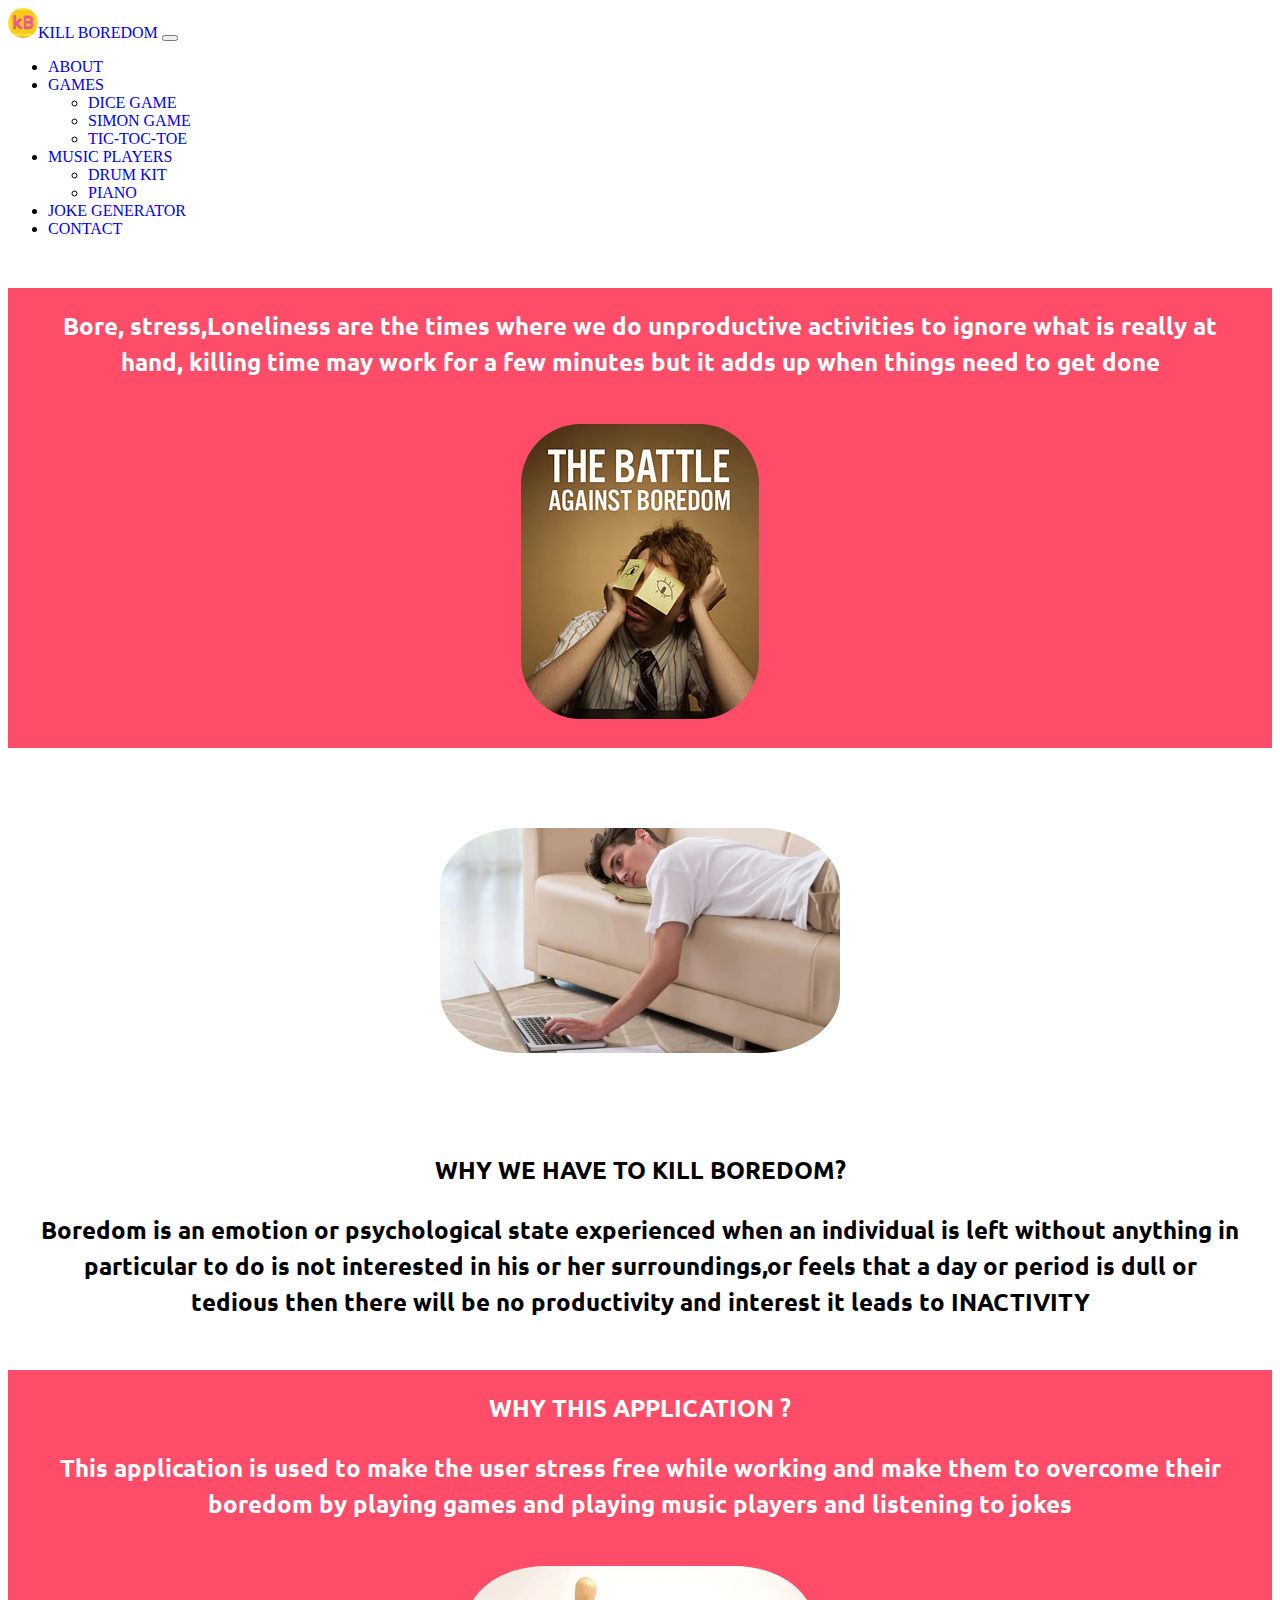
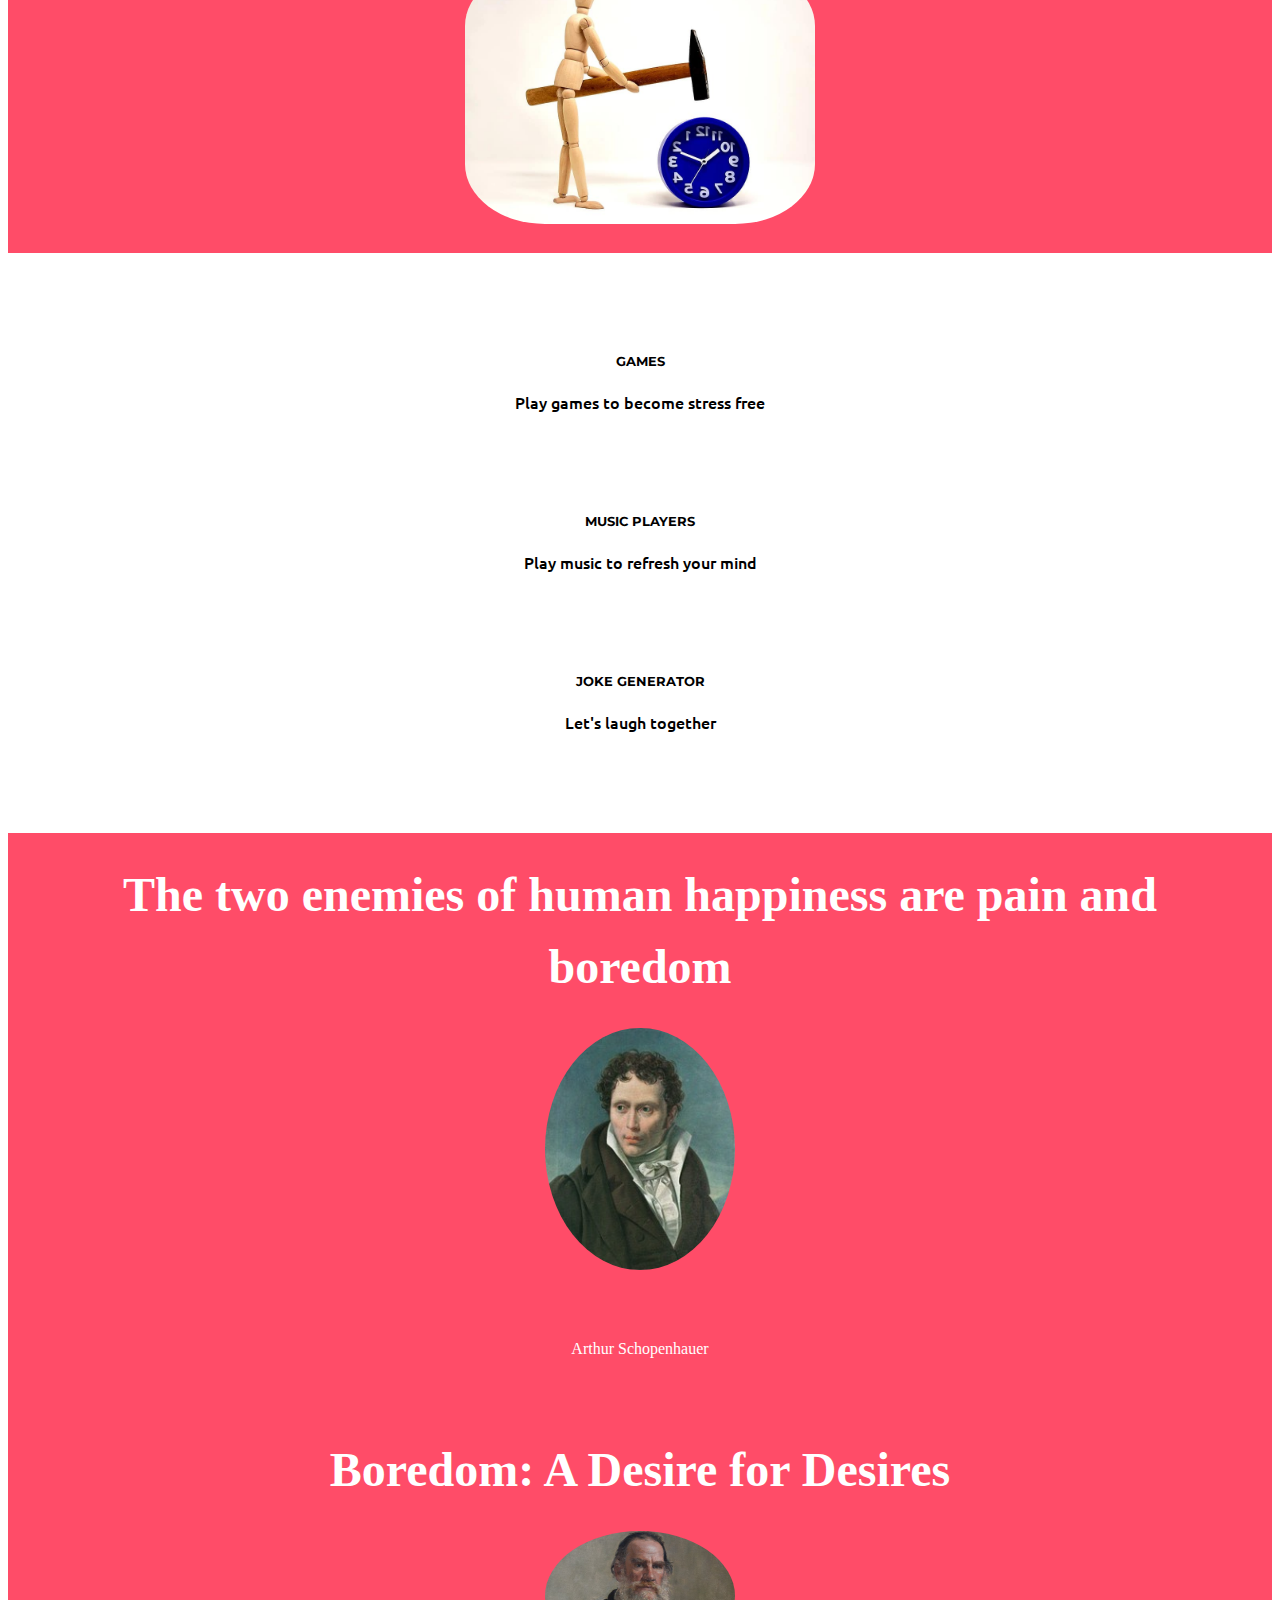
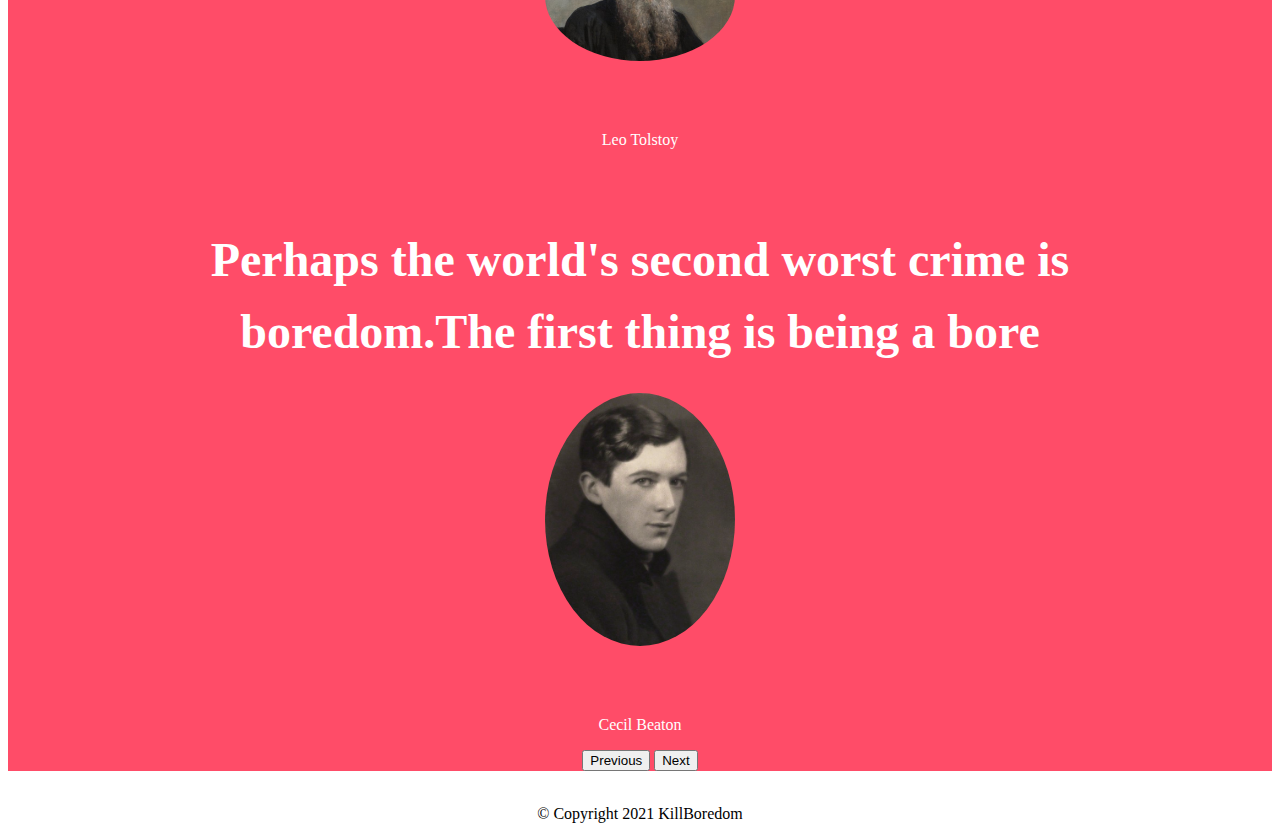
<file: index.html>
<!DOCTYPE html>
<html lang="en" dir="ltr">
<link href="https://cdn.jsdelivr.net/npm/bootstrap@5.1.3/dist/css/bootstrap.min.css" rel="stylesheet" integrity="sha384-1BmE4kWBq78iYhFldvKuhfTAU6auU8tT94WrHftjDbrCEXSU1oBoqyl2QvZ6jIW3" crossorigin="anonymous">
<script src="https://cdn.jsdelivr.net/npm/bootstrap@5.1.3/dist/js/bootstrap.bundle.min.js" integrity="sha384-ka7Sk0Gln4gmtz2MlQnikT1wXgYsOg+OMhuP+IlRH9sENBO0LRn5q+8nbTov4+1p" crossorigin="anonymous"></script>
<link rel="preconnect" href="https://fonts.googleapis.com">
<link rel="preconnect" href="https://fonts.gstatic.com" crossorigin>
<link
  href="https://fonts.googleapis.com/css2?family=Montserrat:ital,wght@0,100;0,200;0,300;0,400;0,500;0,600;0,700;0,800;0,900;1,100;1,200;1,300;1,400;1,500;1,600;1,700;1,800;1,900&family=Ubuntu:ital,wght@0,300;0,400;0,500;0,700;1,300;1,400;1,500;1,700&display=swap"
  rel="stylesheet">
  <link rel="stylesheet" href="https://pro.fontawesome.com/releases/v5.10.0/css/all.css" integrity="sha384-AYmEC3Yw5cVb3ZcuHtOA93w35dYTsvhLPVnYs9eStHfGJvOvKxVfELGroGkvsg+p" crossorigin="anonymous"/>
<link rel="stylesheet" href="styles.css">

<head>
  <meta charset="utf-8" name="viewport" content="width=device=width,initial-scale=1">
  <title>kill boredom</title>
</head>

<body>
  <div class="container-fluid">


    <section id="navbar">


      <nav class="navbar navbar-expand-md navbar-light bg-light">
        <div class="container-fluid ">
          <a class="navbar-brand" href="#">
            <img class="hi" src="images/hi.png" alt="">KILL BOREDOM</a>

          <button class="navbar-toggler" type="button" data-bs-toggle="collapse" data-bs-target="#navbarSupportedContent" aria-controls="navbarSupportedContent" aria-expanded="false" aria-label="Toggle navigation">
            <span class="navbar-toggler-icon"></span>
          </button>
          <div class="collapse navbar-collapse" id="navbarSupportedContent">
            <ul class="navbar-nav ms-auto mb-2 mb-lg-0">
              <li class="nav-item">
                <a class="nav-link" href="#tittletwo">ABOUT</a>
              </li>
              <li class="nav-item dropdown">
                <a class="nav-link dropdown-toggle" href="#" id="navbarDropdown" role="button" data-bs-toggle="dropdown" aria-expanded="false">
                  GAMES
                </a>
                <ul class="dropdown-menu" aria-labelledby="navbarDropdown">
                  <li><a class="dropdown-item" href="Dice game/dice.html">DICE GAME</a></li>
                  <li><a class="dropdown-item" href="simon/index.html">SIMON GAME</a></li>

                  <li><a class="dropdown-item" href="ttt/index.html">TIC-TOC-TOE</a></li>
                </ul>
              </li>
              <li class="nav-item dropdown">
                <a class="nav-link dropdown-toggle" href="#" id="navbarDropdown" role="button" data-bs-toggle="dropdown" aria-expanded="false">
                  MUSIC PLAYERS
                </a>
                <ul class="dropdown-menu" aria-labelledby="navbarDropdown">
                  <li><a class="dropdown-item" href="drumkit/index.html">DRUM KIT</a></li>
                  <li><a class="dropdown-item" href="piano/index.html">PIANO</a></li>


                </ul>
              </li>

              <li class="nav-item">
                <a class="nav-link" href="joke/joke.html">JOKE GENERATOR</a>
              </li>
              <li class="nav-item">
                <a class="nav-link" href="#footer">CONTACT</a>
              </li>
            </ul>

          </div>
        </div>
      </nav>




    </section>
    <section id="title">
      <div class="row">
        <div class="col-lg-6">
          <p class="tittlep">Bore, stress,Loneliness are the times where we do unproductive activities to ignore what is really at hand, killing time may work for a few minutes but it adds up when things need to get done</p>
        </div>
        <div class="col-lg-6">
          <img class="imgtittle" src="images/hi1.jpeg" alt="">

        </div>
        </section>
        <section id="tittleone">
          <div class="row">
            <div class="col-lg-6">
              <img class="imgtittle1" src="images/hi2.webp" alt="">

            </div>
            <div class="col-lg-6">
              <p class="tittlep">WHY WE HAVE TO KILL BOREDOM?</p>
              <p class="tp">Boredom is an emotion or psychological state experienced when an individual is left without anything in particular to do is not interested in his or her surroundings,or feels that a day or period is dull or tedious then there will be no productivity and interest it leads to INACTIVITY</p>

            </div>



        </section>
        <section id="tittletwo">
          <div class="row">
            <div class="col-lg-6">
              <p class="tittlep">WHY THIS APPLICATION ?</p>
              <p class="tp">This application is used to make the user stress free while working and make them to overcome their boredom by playing games and playing music players and listening to jokes </p>
            </div>
            <div class="col-lg-6">
              <img class="imgtittle2" src="images/hi3.jpeg" alt="">


            </div>
            </section>
        <section id="features">

          <div class="row">
            <div class="col-lg-4 featurebox">
              <i class="fas fa-gamepad fa-4x"></i>
            <h5>GAMES</h5>
            <p class="prop">Play games to become stress free</p>

            </div>
            <div class="col-lg-4 featurebox">
              <i class="fas fa-music fa-4x"></i>
            <h5>MUSIC PLAYERS</h5>
            <p class="prop">Play music to refresh your mind</p>

            </div>
            <div class="col-lg-4 featurebox">
              <i class="fas fa-grin-squint-tears fa-4x"></i>
            <h5>JOKE GENERATOR</h5>
            <p class="prop">Let's laugh together</p>

            </div>

          </div>

        </section>
        <section id="testimonals">
          <div id="carouselExampleControls" class="carousel slide test container-fluid" data-bs-ride="carousel">
  <div class="carousel-inner">
    <div class="carousel-item active">


                <h2>The two enemies of human happiness are pain and boredom</h2>
                <img src="images/tes1.jpeg"  class="tes" alt="">
              <p>Arthur Schopenhauer</p>

    </div>
    <div class="carousel-item">
      <h2>Boredom: A Desire for Desires</h2>
      <img src="images/tes2.jpeg" class="tes" "alt="...">
      <p>Leo Tolstoy</p>
    </div>
    <div class="carousel-item">
      <h2>Perhaps the world's second worst crime is boredom.The first thing is being a bore</h2>
      <img src="images/tes3.jpeg"  class="tes" alt="...">
      <p>Cecil Beaton</p>
    </div>
  </div>
  <button class="carousel-control-prev" type="button" data-bs-target="#carouselExampleControls" data-bs-slide="prev">
    <span class="carousel-control-prev-icon" aria-hidden="true"></span>
    <span class="visually-hidden">Previous</span>
  </button>
  <button class="carousel-control-next" type="button" data-bs-target="#carouselExampleControls" data-bs-slide="next">
    <span class="carousel-control-next-icon" aria-hidden="true"></span>
    <span class="visually-hidden">Next</span>
  </button>
</div>

        </section>
      </div>
      <footer class="white-section" id="footer">
        <div class="container-fluid">
          <a href="https://www.facebook.com/profile.php?id=100009145223295" class="social-icon fab fa-facebook-f fa-2x "></a>
          <a href="https://www.instagram.com/yaswanthmachavarapu/" class="social-icon fab fa-instagram fa-2x "></a>
          <a href="https://twitter.com/YaswanthMachav1?t=0A2qOcWExFsN66HldSNW0Q&s=08" class="social-icon fab fa-twitter fa-2x "></a>
          <a href="mailto:yaswanthmacho@gmail.com" class="social-icon fas fa-envelope fa-2x "></a>
          <a href="https://t.me/YaswanthMachavarapu" class="social-icon fas fa-paper-plane fa-2x "></a>


          <p>© Copyright 2021 KillBoredom</p>
        </div>
      </footer>



</body>

</html>
</file>
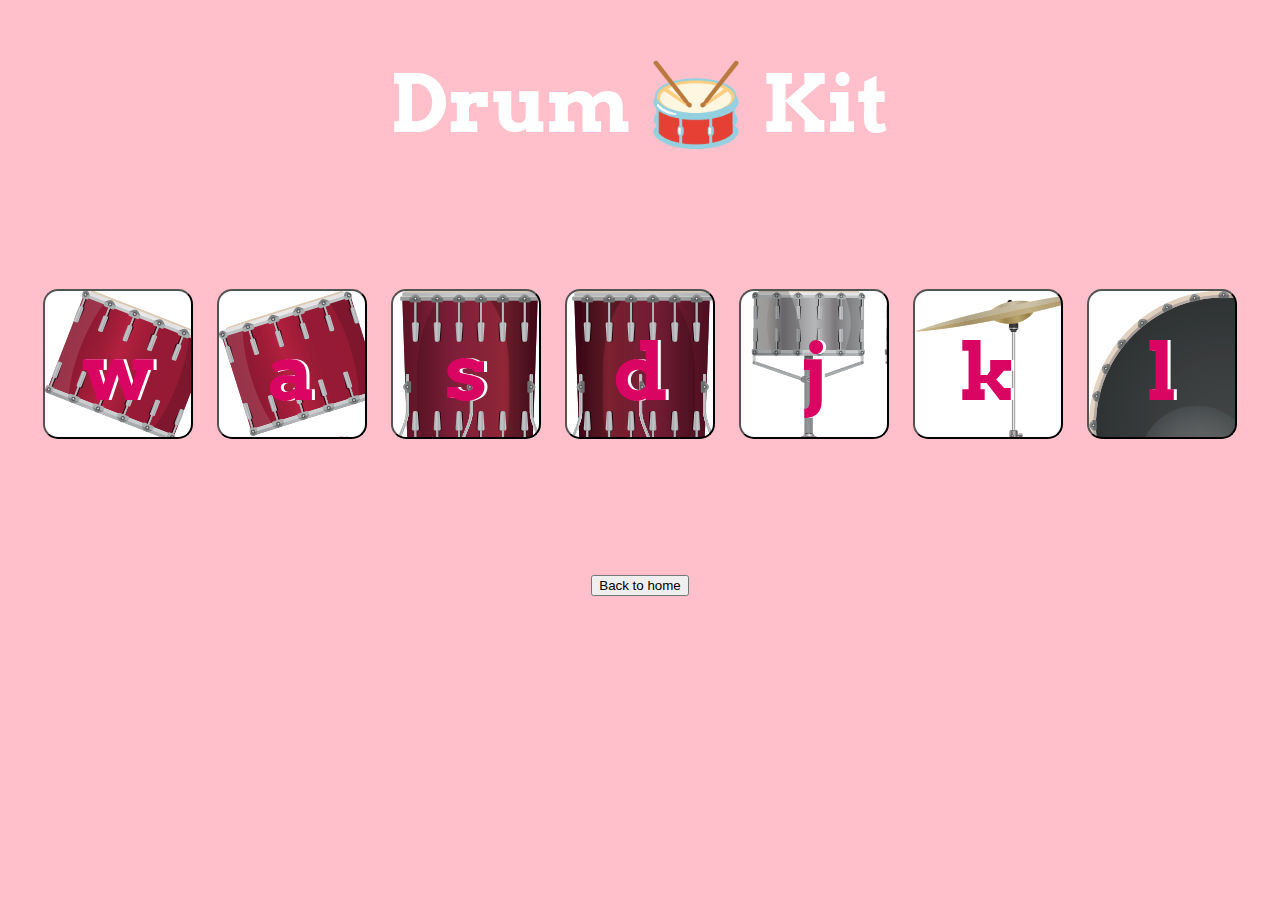
<file: drumkit/index.html>
<!DOCTYPE html>
<html lang="en" dir="ltr">

<head>
  <meta charset="utf-8">
  <title>Drum Kit</title>

  <link href="https://cdn.jsdelivr.net/npm/bootstrap@5.1.3/dist/css/bootstrap.min.css" rel="stylesheet" integrity="sha384-1BmE4kWBq78iYhFldvKuhfTAU6auU8tT94WrHftjDbrCEXSU1oBoqyl2QvZ6jIW3" crossorigin="anonymous">
  <script src="https://cdn.jsdelivr.net/npm/bootstrap@5.1.3/dist/js/bootstrap.bundle.min.js" integrity="sha384-ka7Sk0Gln4gmtz2MlQnikT1wXgYsOg+OMhuP+IlRH9sENBO0LRn5q+8nbTov4+1p" crossorigin="anonymous"></script>
  <link rel="preconnect" href="https://fonts.googleapis.com">
  <link rel="preconnect" href="https://fonts.gstatic.com" crossorigin>
  <link
    href="https://fonts.googleapis.com/css2?family=Montserrat:ital,wght@0,100;0,200;0,300;0,400;0,500;0,600;0,700;0,800;0,900;1,100;1,200;1,300;1,400;1,500;1,600;1,700;1,800;1,900&family=Ubuntu:ital,wght@0,300;0,400;0,500;0,700;1,300;1,400;1,500;1,700&display=swap"
    rel="stylesheet">
  <link href="https://fonts.googleapis.com/css?family=Arvo" rel="stylesheet">
  <link rel="stylesheet" href="styles.css">
</head>

<body>
  <h1 id="title">Drum 🥁 Kit</h1>
  <div class="set">
    <button class="w W drum">w</button>
    <button class="a A drum">a</button>
    <button class="s S drum">s</button>
    <button class="d D drum">d</button>
    <button class="j J drum">j</button>
    <button class="k K drum">k</button>
    <button class="l L drum">l</button>
  </div>
  <button class="btn btn-warning" onclick="location.href='../index.html'">Back to home</button>


<script src="index.js" charset="utf-8"></script>


</body>
</html>
</file>
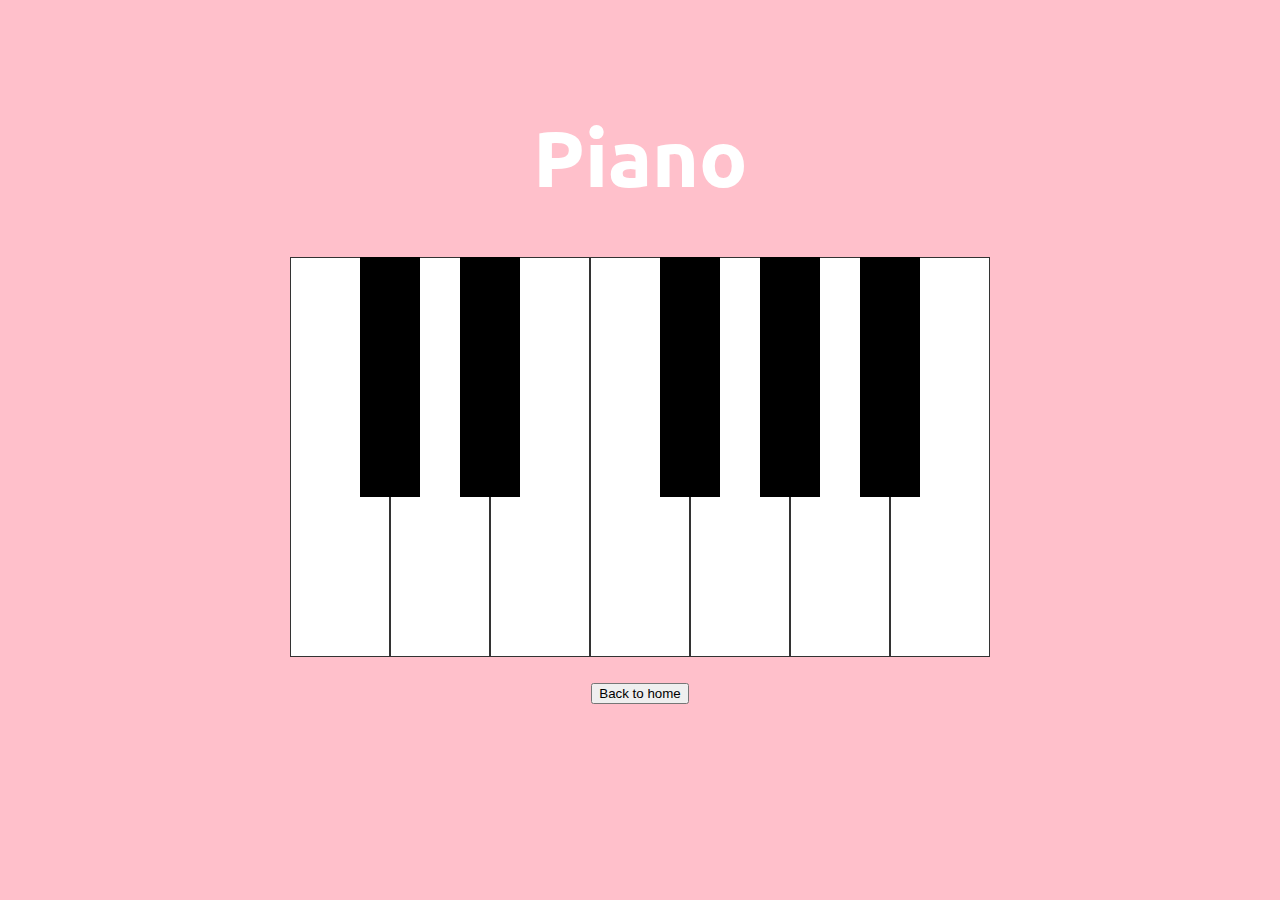
<file: piano/index.html>
<!DOCTYPE html>
<html lang="en">
<head>
  <meta charset="UTF-8">

    <meta charset="utf-8" name="viewport" content="width=device=width,initial-scale=1">
  <meta http-equiv="X-UA-Compatible" content="ie=edge">
  <link href="https://cdn.jsdelivr.net/npm/bootstrap@5.1.3/dist/css/bootstrap.min.css" rel="stylesheet" integrity="sha384-1BmE4kWBq78iYhFldvKuhfTAU6auU8tT94WrHftjDbrCEXSU1oBoqyl2QvZ6jIW3" crossorigin="anonymous">
  <script src="https://cdn.jsdelivr.net/npm/bootstrap@5.1.3/dist/js/bootstrap.bundle.min.js" integrity="sha384-ka7Sk0Gln4gmtz2MlQnikT1wXgYsOg+OMhuP+IlRH9sENBO0LRn5q+8nbTov4+1p" crossorigin="anonymous"></script>
  <link rel="preconnect" href="https://fonts.googleapis.com">
  <link rel="preconnect" href="https://fonts.gstatic.com" crossorigin>
  <link
    href="https://fonts.googleapis.com/css2?family=Montserrat:ital,wght@0,100;0,200;0,300;0,400;0,500;0,600;0,700;0,800;0,900;1,100;1,200;1,300;1,400;1,500;1,600;1,700;1,800;1,900&family=Ubuntu:ital,wght@0,300;0,400;0,500;0,700;1,300;1,400;1,500;1,700&display=swap"
    rel="stylesheet">
    <link rel="stylesheet" href="https://pro.fontawesome.com/releases/v5.10.0/css/all.css" integrity="sha384-AYmEC3Yw5cVb3ZcuHtOA93w35dYTsvhLPVnYs9eStHfGJvOvKxVfELGroGkvsg+p" crossorigin="anonymous"/>



<link rel="stylesheet" href="styles.css">

  <title>Piano</title>
</head>
<body>
<h1>Piano</h1>



  <div class="piano">
    <div data-note="C" class="key white"></div>
    <div data-note="Db" class="key black"></div>
    <div data-note="D" class="key white"></div>
    <div data-note="Eb" class="key black"></div>
    <div data-note="E" class="key white"></div>
    <div data-note="F" class="key white"></div>
    <div data-note="Gb" class="key black"></div>
    <div data-note="G" class="key white"></div>
    <div data-note="Ab" class="key black"></div>
    <div data-note="A" class="key white"></div>
    <div data-note="Bb" class="key black"></div>
    <div data-note="B" class="key white"></div>
  </div>
  <button type="button" class="btn btn-warning" onclick="location.href='../index.html'">Back to home</button>





  <audio id="C" src="notes_C.mp3"></audio>
  <audio id="Db" src="notes_Db.mp3"></audio>
  <audio id="D" src="notes_D.mp3"></audio>
  <audio id="Eb" src="notes_Eb.mp3"></audio>
  <audio id="E" src="notes_E.mp3"></audio>
  <audio id="F" src="notes_F.mp3"></audio>
  <audio id="Gb" src="notes_Gb.mp3"></audio>
  <audio id="G" src="notes_G.mp3"></audio>
  <audio id="Ab" src="notes_Ab.mp3"></audio>
  <audio id="A" src="notes_A.mp3"></audio>
  <audio id="Bb" src="notes_Bb.mp3"></audio>
  <audio id="B" src="notes_B.mp3"></audio>
  <script src="index.js" charset="utf-8"></script>

</body>
</html>
</file>
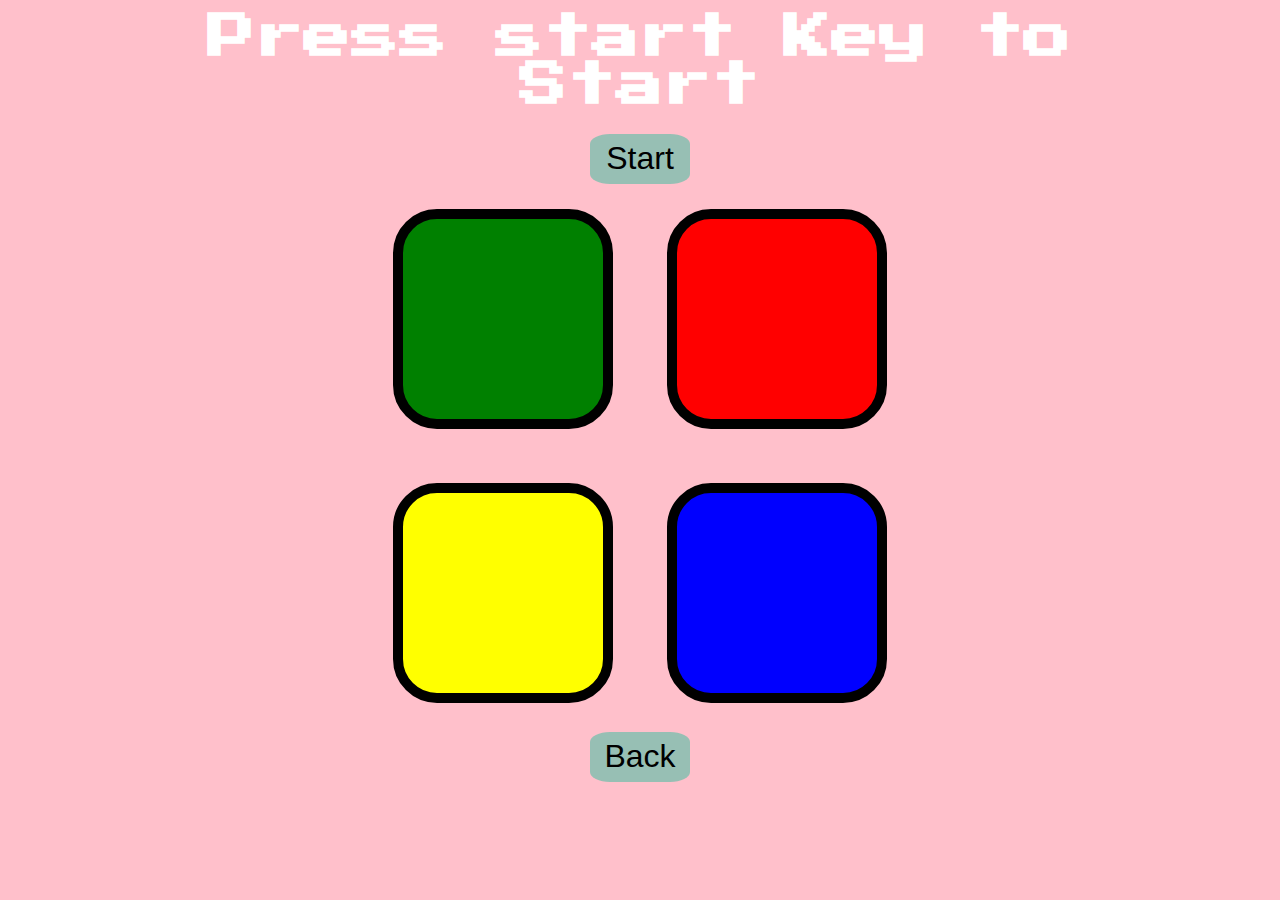
<file: simon/index.html>
<!DOCTYPE html>
<html lang="en" dir="ltr">

<head>
  <meta charset="utf-8">
  <title>Simon</title>
  <link rel="stylesheet" href="styles.css">
  <link href="https://fonts.googleapis.com/css?family=Press+Start+2P" rel="stylesheet">
</head>

<body>
  <h1 id="level-title">Press start Key to Start</h1>
  <button type="button" name="button" class="btn1">Start</button>
  <div class="container">

    <div lass="row">

      <div type="button" id="green" class="btn2 green">

      </div>

      <div type="button" id="red" class="btn2 red">

      </div>
    </div>

    <div class="row">

      <div type="button" id="yellow" class="btn2 yellow">

      </div>
      <div type="button" id="blue" class="btn2 blue">

      </div>

    </div>


  </div>
    <button type="button" name="button" class="btn3" onclick="location.href='../index.html'">Back</button>



  <script src="https://ajax.googleapis.com/ajax/libs/jquery/3.3.1/jquery.min.js"></script>
  <script src="game.js" charset="utf-8"></script>

</body>

</html>
</file>
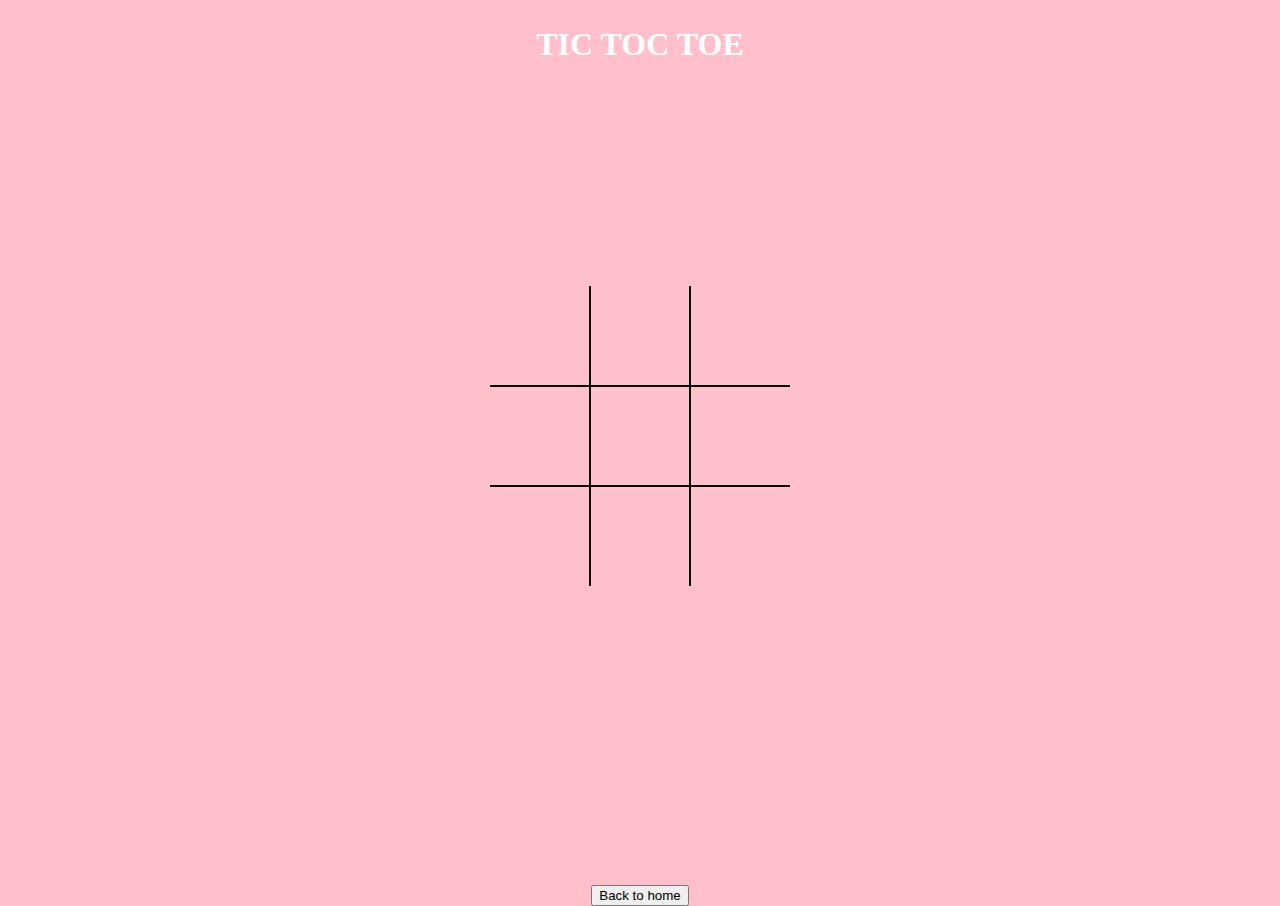
<file: ttt/index.html>
<!DOCTYPE html>
<html lang="en" dir="ltr">
  <head>
    <meta charset="utf-8">
    <link href="https://cdn.jsdelivr.net/npm/bootstrap@5.1.3/dist/css/bootstrap.min.css" rel="stylesheet" integrity="sha384-1BmE4kWBq78iYhFldvKuhfTAU6auU8tT94WrHftjDbrCEXSU1oBoqyl2QvZ6jIW3" crossorigin="anonymous">
    <script src="https://cdn.jsdelivr.net/npm/bootstrap@5.1.3/dist/js/bootstrap.bundle.min.js" integrity="sha384-ka7Sk0Gln4gmtz2MlQnikT1wXgYsOg+OMhuP+IlRH9sENBO0LRn5q+8nbTov4+1p" crossorigin="anonymous"></script>
    <link rel="preconnect" href="https://fonts.googleapis.com">
    <link rel="preconnect" href="https://fonts.gstatic.com" crossorigin>
    <link
      href="https://fonts.googleapis.com/css2?family=Montserrat:ital,wght@0,100;0,200;0,300;0,400;0,500;0,600;0,700;0,800;0,900;1,100;1,200;1,300;1,400;1,500;1,600;1,700;1,800;1,900&family=Ubuntu:ital,wght@0,300;0,400;0,500;0,700;1,300;1,400;1,500;1,700&display=swap"
      rel="stylesheet">
    <link rel="stylesheet" href="styles.css">
    <title></title>
  </head>
  <body>
    <h1>TIC TOC TOE</h1>
    <div class="board" id="board">
  <div class="cell" data-cell></div>
  <div class="cell" data-cell></div>
  <div class="cell" data-cell></div>
  <div class="cell" data-cell></div>
  <div class="cell" data-cell></div>
  <div class="cell" data-cell></div>
  <div class="cell" data-cell></div>
  <div class="cell" data-cell></div>
  <div class="cell" data-cell></div>

</div>
  <button class="btn btn-warning" onclick="location.href='../index.html'">Back to home</button>
<div class="winning-message" id="winningMessage">
  <div data-winning-message-text></div>
  <button id="restartButton">Restart</button>
</div>














<script src="index.js" charset="utf-8"></script>

  </body>
</html>
</file>
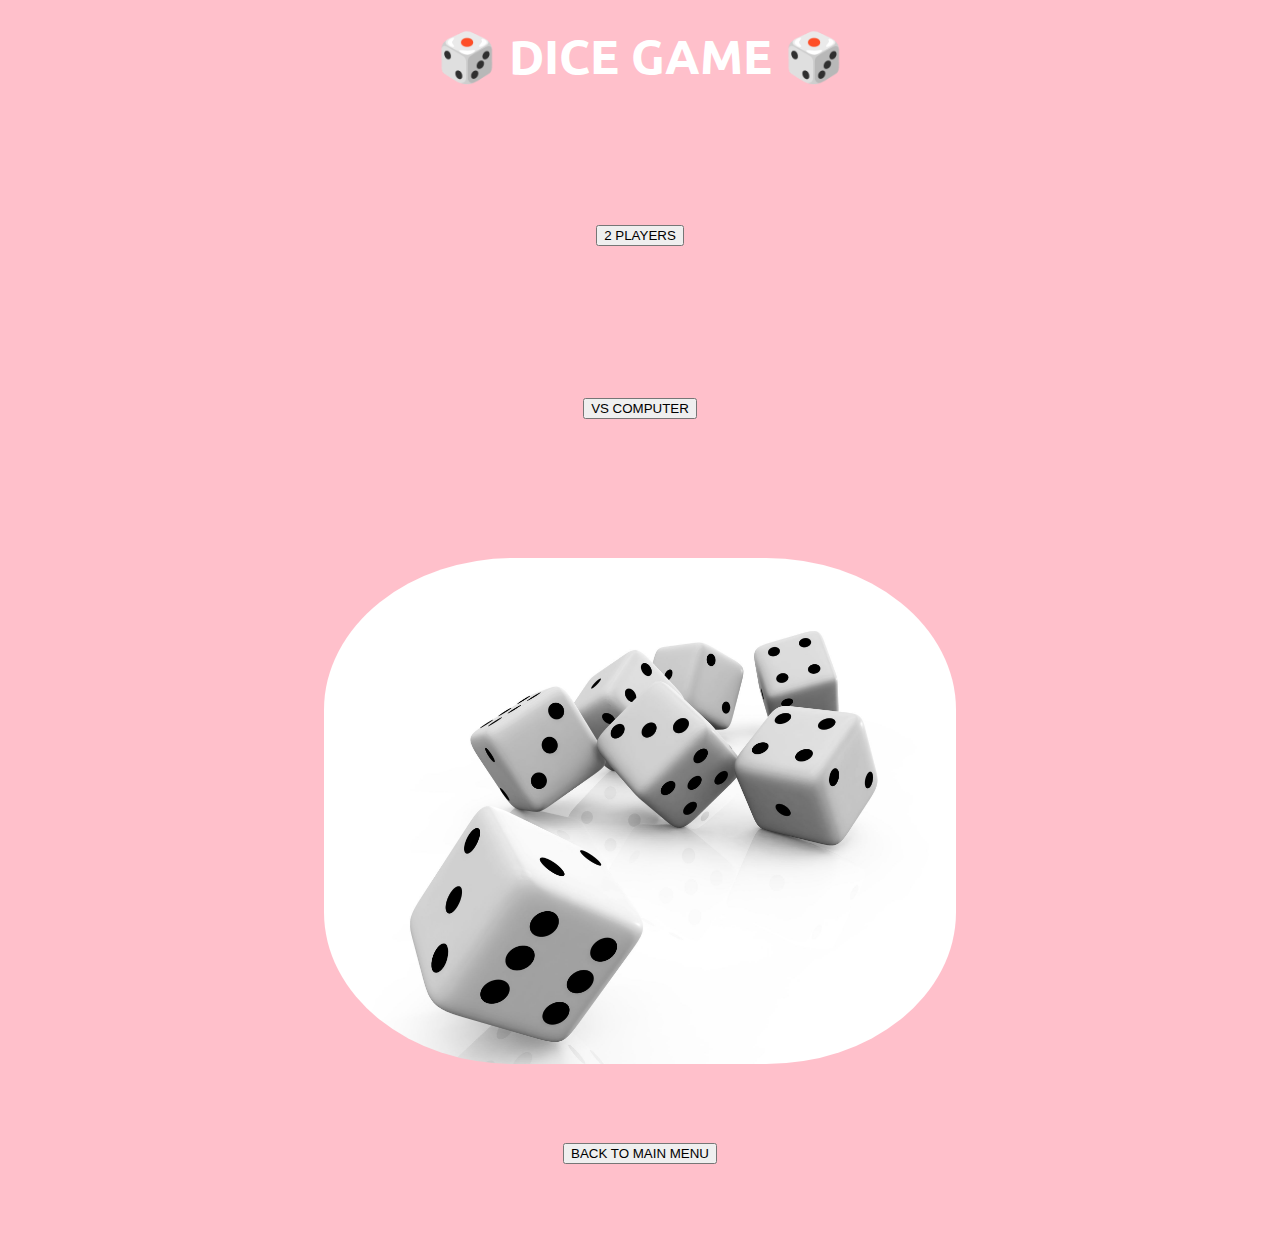
<file: Dice game/dice.html>
<!DOCTYPE html>
<html lang="en" dir="ltr">
<link href="https://cdn.jsdelivr.net/npm/bootstrap@5.1.3/dist/css/bootstrap.min.css" rel="stylesheet" integrity="sha384-1BmE4kWBq78iYhFldvKuhfTAU6auU8tT94WrHftjDbrCEXSU1oBoqyl2QvZ6jIW3" crossorigin="anonymous">
<script src="https://cdn.jsdelivr.net/npm/bootstrap@5.1.3/dist/js/bootstrap.bundle.min.js" integrity="sha384-ka7Sk0Gln4gmtz2MlQnikT1wXgYsOg+OMhuP+IlRH9sENBO0LRn5q+8nbTov4+1p" crossorigin="anonymous"></script>
<link rel="preconnect" href="https://fonts.googleapis.com">
<link rel="preconnect" href="https://fonts.gstatic.com" crossorigin>
<link
  href="https://fonts.googleapis.com/css2?family=Montserrat:ital,wght@0,100;0,200;0,300;0,400;0,500;0,600;0,700;0,800;0,900;1,100;1,200;1,300;1,400;1,500;1,600;1,700;1,800;1,900&family=Ubuntu:ital,wght@0,300;0,400;0,500;0,700;1,300;1,400;1,500;1,700&display=swap"
  rel="stylesheet">
<link rel="stylesheet" href="dice.css">
  <head>
      <meta charset="utf-8" name="viewport" content="width=device=width,initial-scale=1">
    <title></title>
  </head>
  <body>
    <div class="container-fluid">
      <h1>🎲 DICE GAME 🎲</h1>
      <div class="row">
        <div class="col-lg-6 div1">
          <button type="button" onclick="location.href='dice1.html'"class="btn btn-dark">2 PLAYERS</button><br>
          <button type="button" onclick="location.href='dice2.html'"class="btn btn-dark">VS COMPUTER</button>
        </div>
        <div class="col-lg-6 div1">
          <img src="images/dice2.jpeg" alt="">

        </div>

      </div>
      <button type="button" onclick="location.href='../index.html'"class="btn btn-dark">BACK TO MAIN MENU</button>

    </div>


  </body>
</html>
</file>
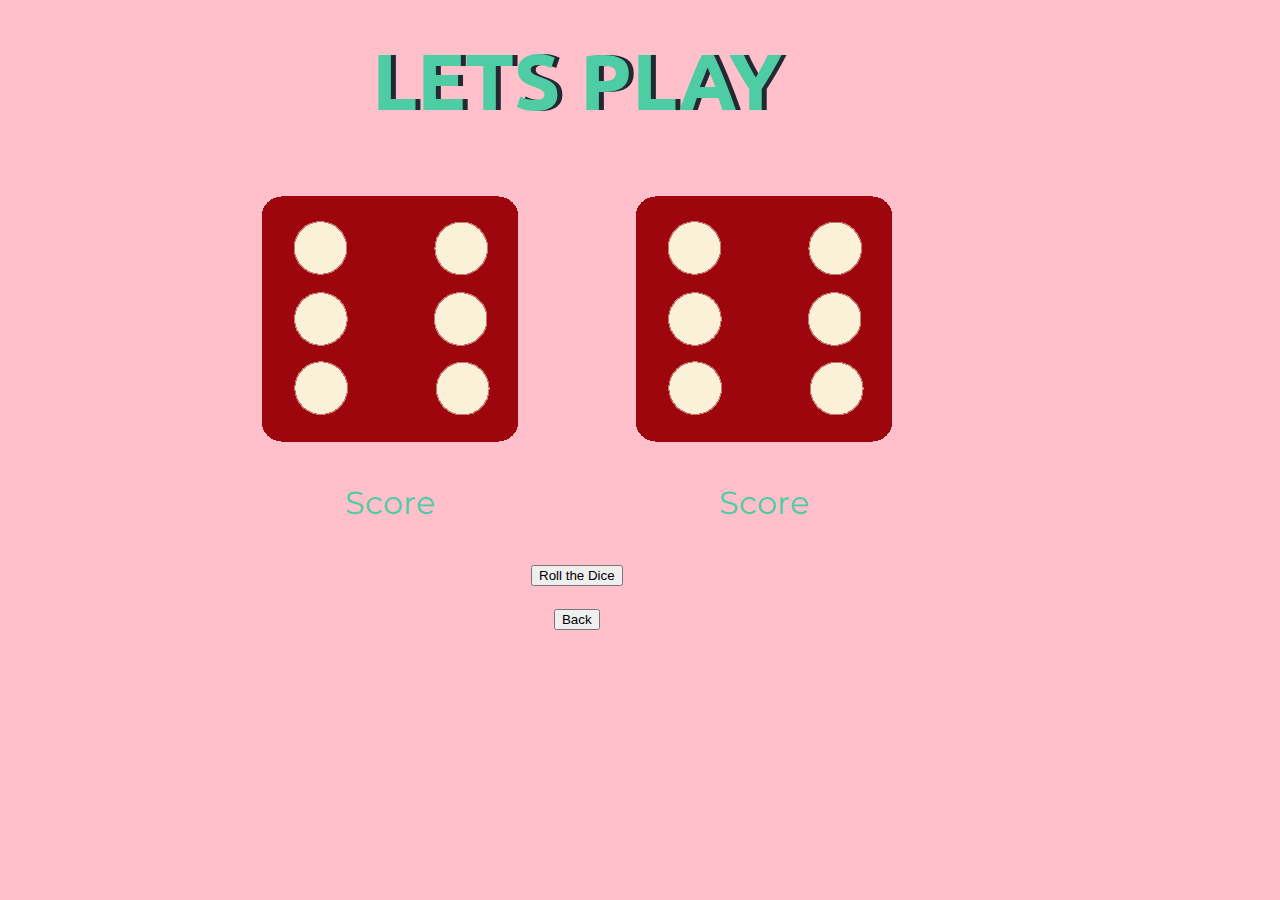
<file: Dice game/dice1.html>
<!DOCTYPE html>
<html lang="en" dir="ltr">
  <head>
      <meta charset="utf-8" name="viewport" content="width=device=width,initial-scale=1">
    <title>Dicee</title>

    <link href="https://fonts.googleapis.com/css?family=Indie+Flower|Lobster" rel="stylesheet">
    <link href="https://cdn.jsdelivr.net/npm/bootstrap@5.1.3/dist/css/bootstrap.min.css" rel="stylesheet" integrity="sha384-1BmE4kWBq78iYhFldvKuhfTAU6auU8tT94WrHftjDbrCEXSU1oBoqyl2QvZ6jIW3" crossorigin="anonymous">
    <script src="https://cdn.jsdelivr.net/npm/bootstrap@5.1.3/dist/js/bootstrap.bundle.min.js" integrity="sha384-ka7Sk0Gln4gmtz2MlQnikT1wXgYsOg+OMhuP+IlRH9sENBO0LRn5q+8nbTov4+1p" crossorigin="anonymous"></script>
    <link rel="preconnect" href="https://fonts.googleapis.com">
    <link rel="preconnect" href="https://fonts.gstatic.com" crossorigin>
    <link
      href="https://fonts.googleapis.com/css2?family=Montserrat:ital,wght@0,100;0,200;0,300;0,400;0,500;0,600;0,700;0,800;0,900;1,100;1,200;1,300;1,400;1,500;1,600;1,700;1,800;1,900&family=Ubuntu:ital,wght@0,300;0,400;0,500;0,700;1,300;1,400;1,500;1,700&display=swap"
      rel="stylesheet">

  <link rel="stylesheet" href="styles.css">
  </head>
  <body>

    <div class="container-fluid">
      <h1>LETS PLAY</h1>

      <div class="dice">
        <p class="p1">Player 1</p>
        <img class="img1" src="images/dice6.png">
        <p class="p11">Score</p>
      </div>

      <div class="dice">
        <p class="p2">Player 2</p>
        <img class="img2" src="images/dice6.png">
        <p class="p22">Score</p>
      </div><br>
      <button type="button" class="btn btn-dark" onclick="gen()" name="button">Roll the Dice</button><br>
      <button type="button" class="btn btn-dark back" onclick="location.href='dice.html'" name="button">Back</button>

    </div>

    <script src="index.js" charset="utf-8"></script>

      </body>


    </html>
</file>
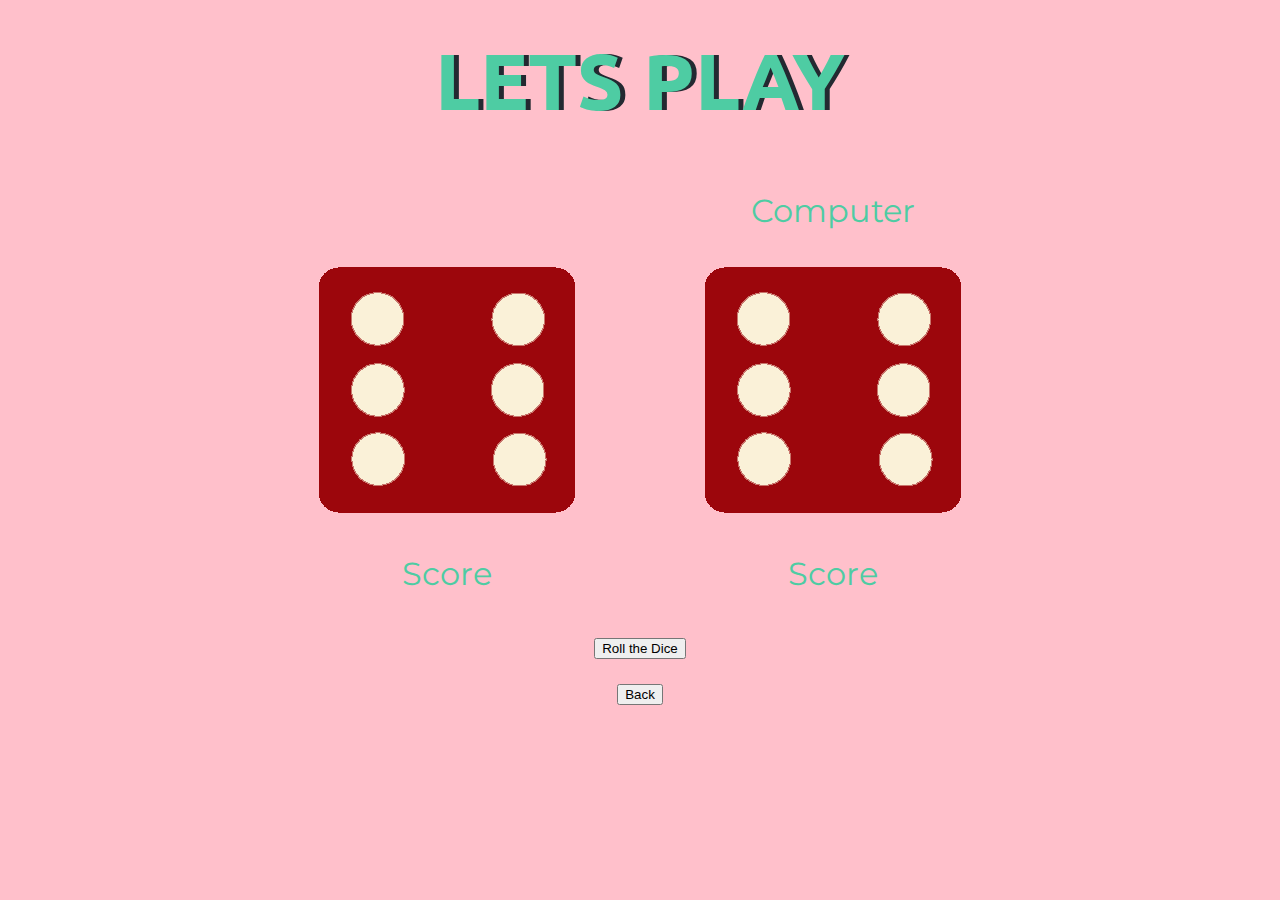
<file: Dice game/dice2.html>
<!DOCTYPE html>
<html lang="en" dir="ltr">
  <head>
      <meta charset="utf-8" name="viewport" content="width=device=width,initial-scale=1">
    <title>Dicee</title>

    <link href="https://fonts.googleapis.com/css?family=Indie+Flower|Lobster" rel="stylesheet">
    <link href="https://cdn.jsdelivr.net/npm/bootstrap@5.1.3/dist/css/bootstrap.min.css" rel="stylesheet" integrity="sha384-1BmE4kWBq78iYhFldvKuhfTAU6auU8tT94WrHftjDbrCEXSU1oBoqyl2QvZ6jIW3" crossorigin="anonymous">
    <script src="https://cdn.jsdelivr.net/npm/bootstrap@5.1.3/dist/js/bootstrap.bundle.min.js" integrity="sha384-ka7Sk0Gln4gmtz2MlQnikT1wXgYsOg+OMhuP+IlRH9sENBO0LRn5q+8nbTov4+1p" crossorigin="anonymous"></script>
    <link rel="preconnect" href="https://fonts.googleapis.com">
    <link rel="preconnect" href="https://fonts.gstatic.com" crossorigin>
    <link
      href="https://fonts.googleapis.com/css2?family=Montserrat:ital,wght@0,100;0,200;0,300;0,400;0,500;0,600;0,700;0,800;0,900;1,100;1,200;1,300;1,400;1,500;1,600;1,700;1,800;1,900&family=Ubuntu:ital,wght@0,300;0,400;0,500;0,700;1,300;1,400;1,500;1,700&display=swap"
      rel="stylesheet">

  <link rel="stylesheet" href="styles.css">
  </head>
  <body>

    <div class="container">
      <h1>LETS PLAY</h1>

      <div class="dice">
        <p class="p1">Player 1</p>
        <img class="img1" src="images/dice6.png">
          <p class="p11">Score</p>
      </div>

      <div class="dice">
        <p >Computer</p>
        <img class="img2" src="images/dice6.png">
          <p class="p22">Score</p>
      </div><br>
      <button type="button" class="btn btn-dark" onclick="gen()" name="button">Roll the Dice</button><br>
        <button type="button" class="btn btn-dark back" onclick="location.href='dice.html'" name="button">Back</button>

    </div>


    <script src="index1.js" charset="utf-8"></script>

      </body>


    </html>
</file>
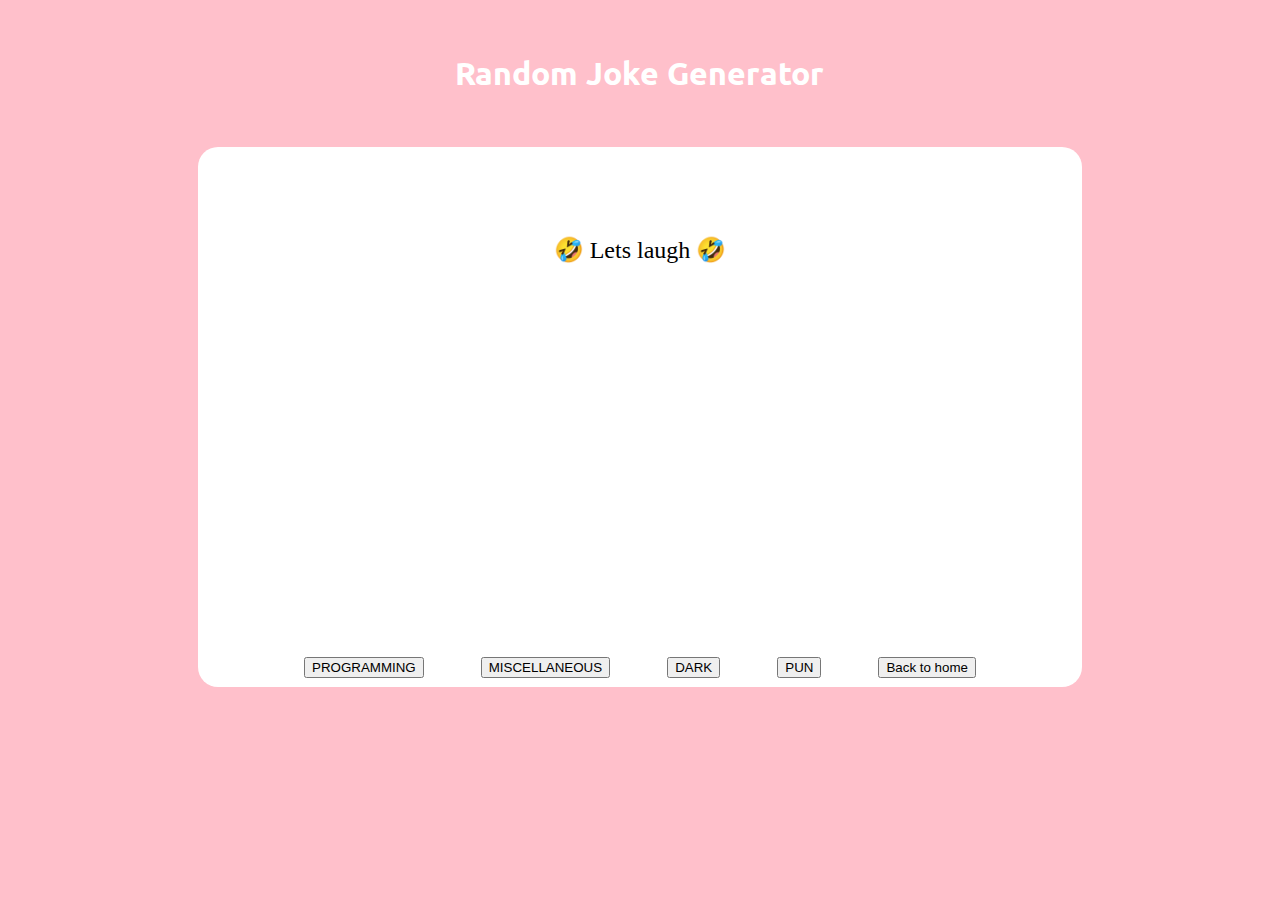
<file: joke/joke.html>
<!DOCTYPE html>
<html lang="en" dir="ltr">
  <head>
    <meta charset="utf-8">
    <link href="https://cdn.jsdelivr.net/npm/bootstrap@5.1.3/dist/css/bootstrap.min.css" rel="stylesheet" integrity="sha384-1BmE4kWBq78iYhFldvKuhfTAU6auU8tT94WrHftjDbrCEXSU1oBoqyl2QvZ6jIW3" crossorigin="anonymous">
    <script src="https://cdn.jsdelivr.net/npm/bootstrap@5.1.3/dist/js/bootstrap.bundle.min.js" integrity="sha384-ka7Sk0Gln4gmtz2MlQnikT1wXgYsOg+OMhuP+IlRH9sENBO0LRn5q+8nbTov4+1p" crossorigin="anonymous"></script>
    <link rel="preconnect" href="https://fonts.googleapis.com">
    <link rel="preconnect" href="https://fonts.gstatic.com" crossorigin>
    <link
      href="https://fonts.googleapis.com/css2?family=Montserrat:ital,wght@0,100;0,200;0,300;0,400;0,500;0,600;0,700;0,800;0,900;1,100;1,200;1,300;1,400;1,500;1,600;1,700;1,800;1,900&family=Ubuntu:ital,wght@0,300;0,400;0,500;0,700;1,300;1,400;1,500;1,700&display=swap"
      rel="stylesheet">
      <link rel="stylesheet" href="https://pro.fontawesome.com/releases/v5.10.0/css/all.css" integrity="sha384-AYmEC3Yw5cVb3ZcuHtOA93w35dYTsvhLPVnYs9eStHfGJvOvKxVfELGroGkvsg+p" crossorigin="anonymous"/>

    <link rel="stylesheet" href="joke.css">
    <title>Random Joke Generator</title>
    <meta charset="utf-8" name="viewport" content="width=device=width,initial-scale=1">
  </head>
  <body>
    <div class="container">

    <h1>Random Joke Generator</h1>
    <div class="joke">
      <p>🤣  Lets laugh 🤣 </p>
      <div class="bt">


      <button type="button" class="btn btn-dark prog" name="button" >PROGRAMMING</button>
        <button type="button" class="btn btn-dark misc" name="button" >MISCELLANEOUS</button>
          <button type="button"class="btn btn-dark dark"  name="button" >DARK</button>
            <button type="button" class="btn btn-dark pun" name="button" >PUN</button>
            <button type="button" class="btn btn-dark "onclick="location.href='../index.html'" name="button" >Back to home</button>

      </div>
    </div>

    </div>
    <script src="jokes.js" charset="utf-8"></script>

  </body>
</html>
</file>
<file: styles.css>
.hi{
  width:30px;
  height:30px;
  border-radius: 30px;
}
#title{
  font-family: 'ubuntu', sans-serif;
  font-weight:700 ;
  font-size: 1.5rem;
  line-height: 1.5;
  text-align: center;
background-color: #ff4c68;
  margin-top: 0;
  color:#FFF;

}
.container-fluid{
  padding:0;
}
.tp{
margin-right: 30px;
margin-left: 30px;
}

.tittlep{
  margin-top: 50px;
  margin-left: 30px;
  padding-top: 20px;
  margin-right: 30px;
}
.imgtittle{
  border-radius: 80px;
  padding: 20px 20px;

}
#tittleone{
  background-color: #fff;
  font-family: 'ubuntu', sans-serif;
  font-weight:700 ;
  font-size: 1.5rem;
  line-height: 1.5;
  text-align: center;
  margin-bottom:30px;

}
.imgtittle1{
  width:400px;
  border-radius: 80px;
  padding: 20px 0;
  margin-top: 60px;

}
#tittletwo{
  font-family: 'ubuntu', sans-serif;
  font-weight:700 ;
  font-size: 1.5rem;
  line-height: 1.5;
  text-align: center;
background-color: #ff4c68;
  margin-top: 0;
  color:#fff;

}
.imgtittle2{
  width:350px;
  border-radius: 80px;
    padding: 20px 0;
}
.featurebox{
  text-align: center;
  margin:100px 0;

}
.fas{
color:#FFA6D5;
padding-bottom: 20px;
}
h5{
  font-family:'Montserrat',cursive;
  font-weight:bolder;
 }

.prop{
  font-family:"ubuntu";
  font-weight: 500;
}
.fas:hover{
  color:#ff4c68;
}
.tes{
  width:15%;
  height:15%;

  border-radius:100%;
  margin-bottom: 50px;
}
#testimonals{
text-align: center;
background-color: #ff4c68;
color:#fff;
}
h2{
  font-family: "Montserrat-bold";
  line-height: 1.5;
  font-weight: 900;
  font-size: 3rem;
  padding: 2% 5%;
  margin:50px 50px 0;
}
.carousel{
  height:100%;
}
.social-icon {
  margin: 5% 3%;

}
footer{
  text-align: center;
}
a{
  text-decoration: none;
}
</file>
<file: drumkit/styles.css>
body {
  text-align: center;
  background-color: pink;
}

h1 {
  font-size: 5rem;
  color: #fff;
  font-family: "Arvo", cursive;


}



.w {
  background-image: url("images/tom1.png");
}

.a {
  background-image: url("images/tom2.png");
}

.s {
  background-image: url("images/tom3.png");
}

.d {
  background-image: url("images/tom4.png");
}

.j {
  background-image: url("images/snare.png");
}

.k {
  background-image: url("images/crash.png");
}

.l {
  background-image: url("images/kick.png");
}

.set {
  margin: 10% auto;
}

.pressed {
  box-shadow: 0 3px 4px 0 pink;
  opacity: 0.5;
}

.red {
  color: red;
}

.drum {
  outline: none;

  font-size: 5rem;
  font-family: 'Arvo', cursive;
  line-height: 2;
  font-weight: 900;
  color: #DA0463;
  text-shadow: 3px 0 #fff;
  border-radius: 15px;
  display: inline-block;
  width: 150px;
  height: 150px;
  text-align: center;
  margin: 10px;
  background-color: white;
}
</file>
<file: piano/styles.css>
body {
background-color: pink;
  margin: 0;
  min-height: 100vh;
  display: flex;
  flex-direction: column;
  justify-content: center;
  align-items: center;
}
h1
{
  margin-bottom: 4%;
  margin-top: -5%;
  font-size: 5rem;
  font-family: "Ubuntu",sans-serif;
  color:white;
}

.piano {
  display: flex;
  margin:0 auto;
}

.key {
  height: calc(var(--width) * 4);
  width: var(--width);
}

.white {
  --width: 100px;
  background-color: white;
  border: 1px solid #333;
}

.white.active {
  background-color: #CCC;
}


.black {
  --width: 60px;
  background-color: black;
  margin-left: calc(var(--width) / -2);
  margin-right: calc(var(--width) / -2);
  z-index: 2;
}

.black.active {
  background-color: #333;
}
*, *::before, *::after {
  box-sizing: border-box;
}
button{
  margin:2%;
}
</file>
<file: simon/styles.css>
body {
  text-align: center;
  background-color: pink;
}

#level-title {
  font-family: 'Press Start 2P', cursive;
  font-size: 3rem;
  margin:  5%;
  margin-top: 1%;
  margin-bottom: 2%;
  color: white;
}

.container {
  display: block;
  width: 50%;
  margin: auto;

}

.btn2 {
  margin: 25px;
  display: inline-block;
  height: 200px;
  width: 200px;
  border: 10px solid black;
  border-radius: 20%;
}

.game-over {
  background-color: red;
  opacity: 0.8;
}

.red {
  background-color: red;
}

.green {
  background-color: green;
}

.blue {
  background-color: blue;
}

.yellow {
  background-color: yellow;
}

.pressed {
  box-shadow: 0 0 20px white;
  background-color: grey;
}
.btn1{
    background-color:#97BFB4;
    height:50px;
    width:100px;
    font-size: 2rem;
    border-radius: 20%;
    border: none;
}
.btn3{
    background-color:#97BFB4;
    height:50px;
    width:100px;
    font-size: 2rem;
    border-radius: 20%;
    border: none;
}
</file>
<file: ttt/styles.css>
*, *::after, *::before {
  box-sizing: border-box;
}

:root {
  --cell-size: 100px;
  --mark-size: calc(var(--cell-size) * .9);
}

body {
  margin: 0;
  text-align: center;
  background-color: pink;
}

.board {
  width: 100vw;
  height: 100vh;
  display: grid;
  justify-content: center;
  align-content: center;
  justify-items: center;
  align-items: center;
  grid-template-columns: repeat(3, auto)
}

.cell {
  width: var(--cell-size);
  height: var(--cell-size);
  border: 1px solid black;
  display: flex;
  justify-content: center;
  align-items: center;
  position: relative;
  cursor: pointer;
}

.cell:first-child,
.cell:nth-child(2),
.cell:nth-child(3) {
  border-top: none;
}

.cell:nth-child(3n + 1) {
  border-left: none;
}

.cell:nth-child(3n + 3) {
  border-right: none;
}

.cell:last-child,
.cell:nth-child(8),
.cell:nth-child(7) {
  border-bottom: none;
}

.cell.x,
.cell.circle {
  cursor: not-allowed;
}

.cell.x::before,
.cell.x::after,
.cell.circle::before {
  background-color: black;
}

.board.x .cell:not(.x):not(.circle):hover::before,
.board.x .cell:not(.x):not(.circle):hover::after,
.board.circle .cell:not(.x):not(.circle):hover::before {
  background-color: lightgrey;
}

.cell.x::before,
.cell.x::after,
.board.x .cell:not(.x):not(.circle):hover::before,
.board.x .cell:not(.x):not(.circle):hover::after {
  content: '';
  position: absolute;
  width: calc(var(--mark-size) * .15);
  height: var(--mark-size);
}

.cell.x::before,
.board.x .cell:not(.x):not(.circle):hover::before {
  transform: rotate(45deg);
}

.cell.x::after,
.board.x .cell:not(.x):not(.circle):hover::after {
  transform: rotate(-45deg);
}

.cell.circle::before,
.cell.circle::after,
.board.circle .cell:not(.x):not(.circle):hover::before,
.board.circle .cell:not(.x):not(.circle):hover::after {
  content: '';
  position: absolute;
  border-radius: 50%;
}

.cell.circle::before,
.board.circle .cell:not(.x):not(.circle):hover::before {
  width: var(--mark-size);
  height: var(--mark-size);
}

.cell.circle::after,
.board.circle .cell:not(.x):not(.circle):hover::after {
  width: calc(var(--mark-size) * .7);
  height: calc(var(--mark-size) * .7);
  background-color: white;
}

.winning-message {
  display: none;
  position: fixed;
  top: 0;
  left: 0;
  right: 0;
  bottom: 0;
  background-color: rgba(0, 0, 0, .9);
  justify-content: center;
  align-items: center;
  color: white;
  font-size: 5rem;
  flex-direction: column;
}

.winning-message button {
  font-size: 3rem;
  background-color: white;
  border: 1px solid black;
  padding: .25em .5em;
  cursor: pointer;
}

.winning-message button:hover {
  background-color: black;
  color: white;
  border-color: white;
}

.winning-message.show {
  display: flex;
}
.btn{
  margin-top:-10%;
}
h1{
  margin-bottom: -6%;
  margin-top: 2%;
  color: white;
}
</file>
<file: Dice game/dice.css>
body{
  background-color: pink;
  text-align: center;


}
img{
  width:50%;
  border-radius: 30%;

}
.btn{
  margin:6% 5%;

}
.div1{
  margin-top: 5%;
}
h1{
  font-family: Ubuntu;
  font-weight: 900;
  font-size: 3rem;
  color:white;
  margin-top: 2%;
}
</file>
<file: Dice game/styles.css>
.container-fluid {
  width: 90%;


  text-align: center;
}
.dice {
  text-align: center;
  display: inline-block;
  padding: 5%;
  padding-top: 0;
  padding-bottom: 0;
}
body {
  background-color: pink;
  text-align: center;
}
h1 {
  margin: 30px;
  font-family:"ubuntu";
  text-shadow: 5px 0 #232931;
  font-size: 5rem;
  color: #4ECCA3;
}
p {
  font-size: 2rem;
  color: #4ECCA3;
  font-family: "Montserrat";
}
img {
  width: 100%;
}
button{
  margin:5%;
  margin-bottom: 2%;
  margin-top: 1%;
}
.back{
  margin-top: 0;
}
@media only screen and (max-width: 500px) {
  
  img {
    width: 50%;
  }
  h1 {
    margin-top:0;
    font-size: 3rem;
    margin-bottom: 0;

  }
  p{
    margin-bottom: 0;
  }
}
</file>
<file: joke/joke.css>
body{
  background-color:pink;
    text-align: center;
}
.container{
  text-align: center;
  margin:0 auto;
  width:70%;

}
h1{
  color:white;
  margin:6% 0;
  font-family:"Ubuntu";
font-weight: 900;
}
.joke{
  background-color: white;
  border-radius: 20px;
  min-height: 300px;


} p{
  text-align:inherit;
  padding:10% 5%;
  font-size: 1.5rem;
  min-height: 300px;

}
button{
  margin:1% 3%;

}
</file>
